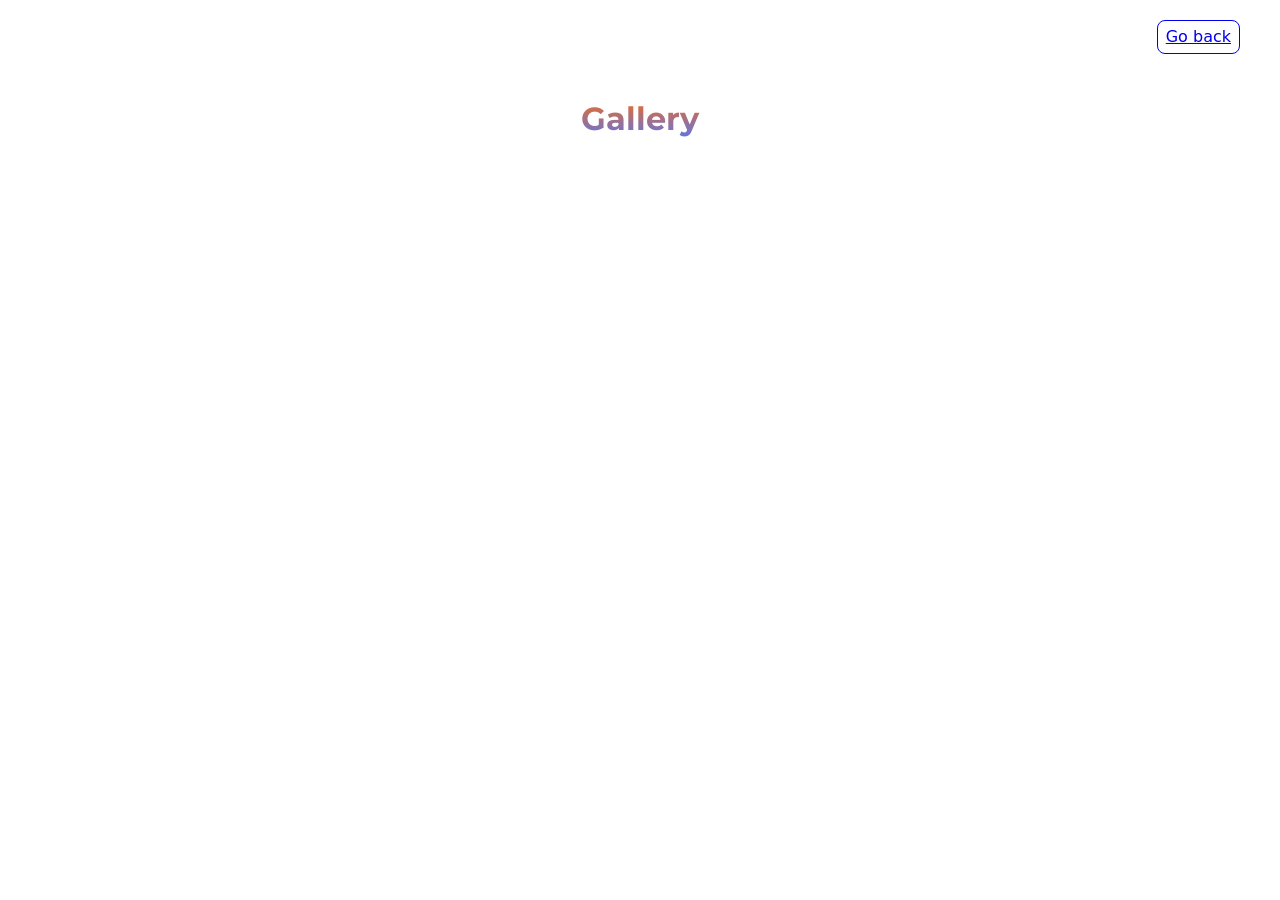
<file: src/1-gallery.html>
<!DOCTYPE html>
<html lang="en">
  <head>
    <meta charset="UTF-8" />
    <meta http-equiv="X-UA-Compatible" content="IE=edge" />
    <meta name="viewport" content="width=device-width, initial-scale=1.0" />
    <title>Gallery</title>
    <link rel="stylesheet" href="./css/styles.css" />
  </head>
  <body>
    <header class="header">
      <div class="container">
        <nav class="nav">
          <a class="nav-logo" href="./index.html" aria-label="Site logo">
            <svg class="nav-logo-icon" width="100" height="30">
              <use href="./img/logo.svg"></use>
            </svg>
          </a>
          <a class="back-link" href="./index.html">Go back</a>
        </nav>
      </div>
    </header>

    <main>
      <h1 class="main-title">Gallery</h1>
      <ul class="gallery"></ul>
    </main>

    <script type="module" src="./js/1-gallery.js"></script>
  </body>
</html>
</file>
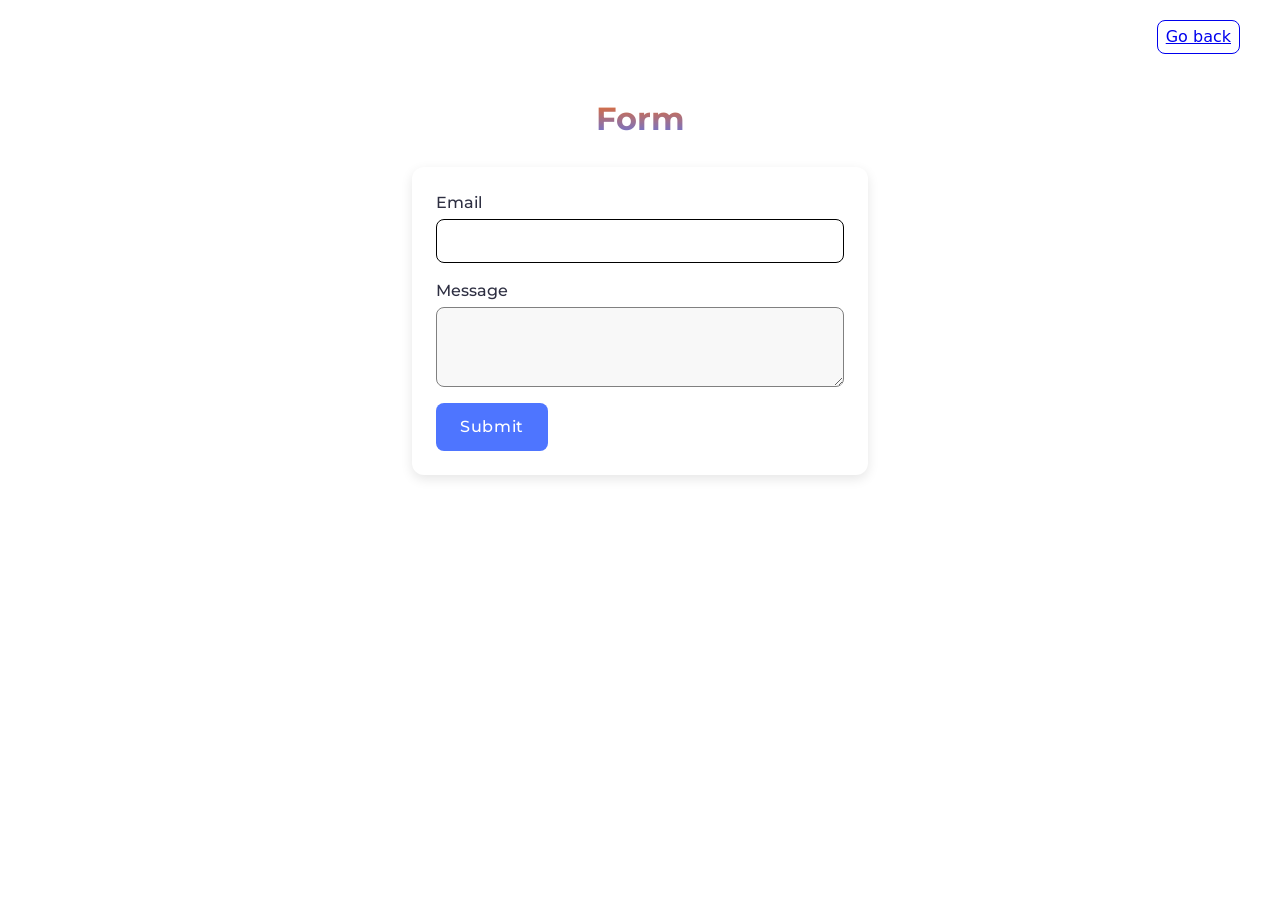
<file: src/2-form.html>
<!DOCTYPE html>
<html lang="en">
  <head>
    <meta charset="UTF-8" />
    <meta http-equiv="X-UA-Compatible" content="IE=edge" />
    <meta name="viewport" content="width=device-width, initial-scale=1.0" />
    <title>Form</title>
    <link rel="stylesheet" href="./css/styles.css" />
  </head>
  <body>

    <header class="header">
      <div class="container">
        <nav class="nav">
          <a class="nav-logo" href="./index.html" aria-label="Site logo">
            <svg class="nav-logo-icon" width="100" height="30">
              <use href="./img/logo.svg"></use>
            </svg>
          </a>
          <a class="back-link" href="./index.html">Go back</a>
        </nav>
      </div>
    </header>
    
    <main>
      <div class="container">
        <h1 class="main-title">Form</h1>

        <form class="feedback-form" action="#" method="post" autocomplete="off">

          <label class="form-label">
            Email
            <input class="form-input" type="email" name="email" autofocus />
          </label> 

          <label class="form-label">
            Message
            <textarea class="form-textarea" name="message" rows="8"></textarea>
          </label>

          <button class="form-button" type="submit">Submit</button>
        </form>

      </div>
    </main>

    <script type="module" src="./js/2-form.js"></script>
  </body>
</html>
</file>
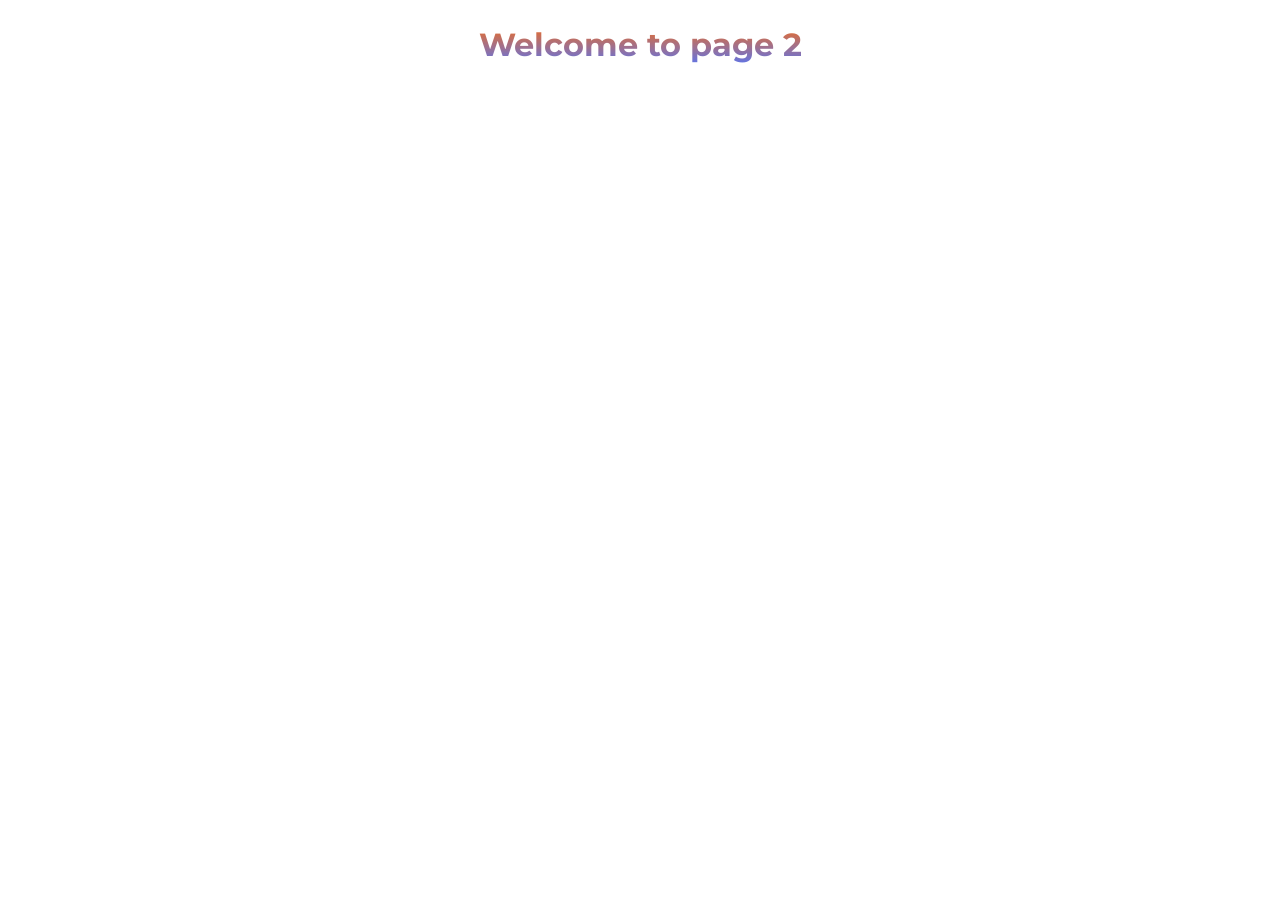
<file: src/page-2.html>
<!DOCTYPE html>
<html lang="en">
  <head>
    <meta charset="UTF-8" />
    <meta http-equiv="X-UA-Compatible" content="IE=edge" />
    <meta name="viewport" content="width=device-width, initial-scale=1.0" />
    <title>Page 2</title>
    <link rel="stylesheet" href="./css/styles.css" />
  </head>
  <body>
    <load
      src="./partials/header.html"
      icon-path="./img/sprite.svg#logo"
      highlight-act="active"
    />

    <main>
      <div class="container">
        <h1 class="main-title">
          <span class="main-title-gradient">Welcome</span> to page 2
        </h1>
        <load src="./partials/back-link.html" />
      </div>
    </main>

    <load src="./partials/footer.html" />
  </body>
</html>
</file>
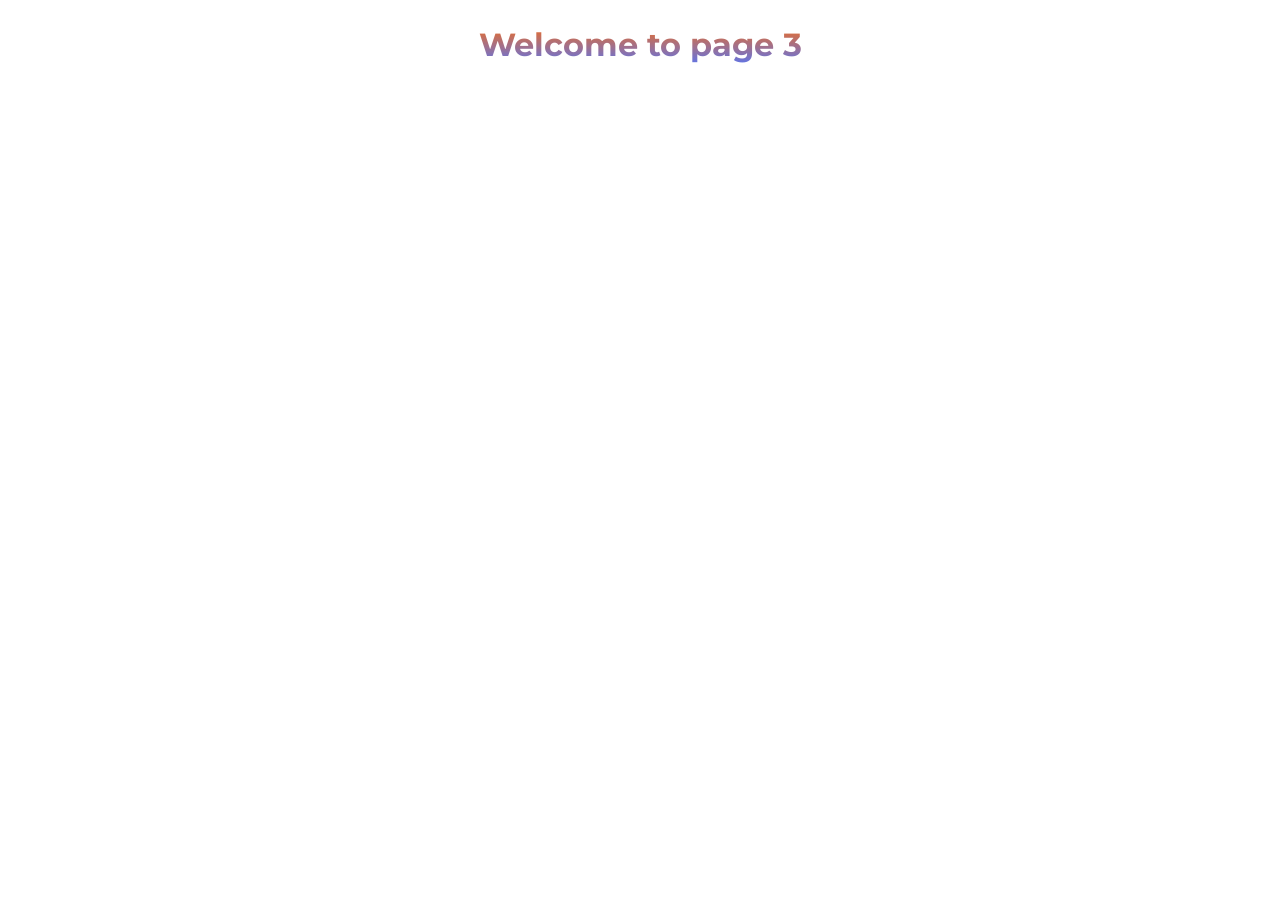
<file: src/page-3.html>
<!DOCTYPE html>
<html lang="en">
  <head>
    <meta charset="UTF-8" />
    <meta http-equiv="X-UA-Compatible" content="IE=edge" />
    <meta name="viewport" content="width=device-width, initial-scale=1.0" />
    <title>Page 3</title>
    <link rel="stylesheet" href="./css/styles.css" />
  </head>
  <body>
    <load
      src="./partials/header.html"
      icon-path="./img/sprite.svg#logo"
      highlight-curr="active"
    />

    <main>
      <div class="container">
        <h1 class="main-title">
          <span class="main-title-gradient">Welcome</span> to page 3
        </h1>
        <load src="./partials/back-link.html" />
      </div>
    </main>

    <load src="./partials/footer.html" />
  </body>
</html>
</file>
<file: src/css/styles.css>
/**
  |============================
  | include css partials with
  | default @import url()
  |============================
*/
/* Common styles */
@import url('https://fonts.googleapis.com/css2?family=Montserrat:wght@500;600&display=swap');
@import url('./form.css');
@import url('./base.css');
@import url('./container.css');
@import url('./animations.css');

/* Sections style */
@import url('./header.css');
@import url('./badges.css');
@import url('./back-link.css');
@import url('./gallery.css');

.main-title {
  margin-bottom: 24px;
  font-family: 'Montserrat', sans-serif;
  font-size: 32px;
  font-weight: 700;
  background: linear-gradient(rgb(255 107 10), #4e75ff);
  background-clip: text;
  -webkit-background-clip: text;
  color: transparent;
  -webkit-text-fill-color: transparent;
  text-align: center;
}
</file>
